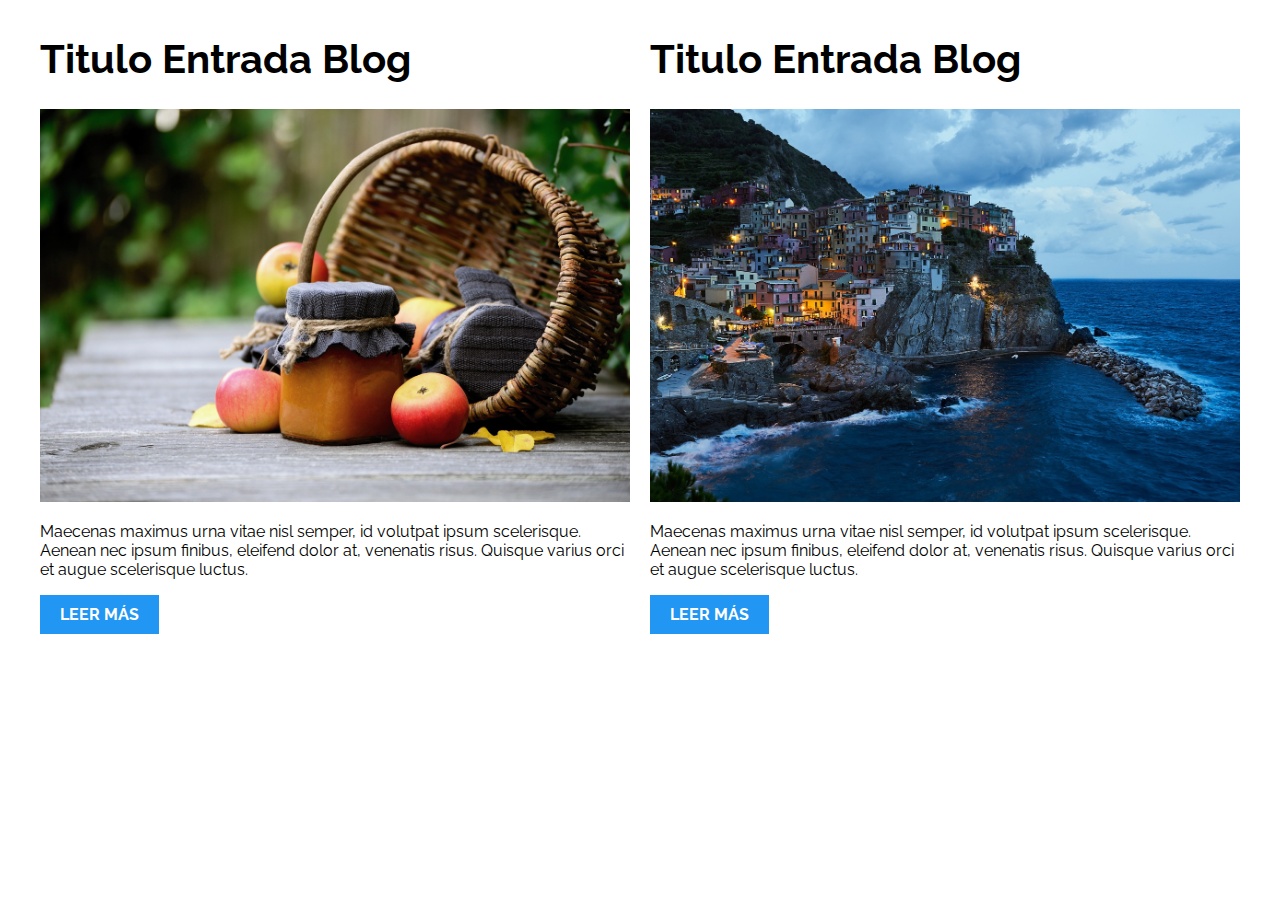
<file: 01-2columnas_iguales_css_grid/index.html>
<!DOCTYPE html>
<html>

<head>
    <meta charset="utf-8">
    <title>Patrones Responsive Web Design - 2 Columnas</title>
    <link rel="stylesheet" href="https://necolas.github.io/normalize.css/8.0.1/normalize.css">
    <link href="https://fonts.googleapis.com/css?family=Raleway:400,700,900" rel="stylesheet">
    <link rel="stylesheet" href="css/styles.css">
    <meta name="viewport" content="width=device-width, initial-scale=1">
</head>

<body>

    <div class="contenedor dos-columnas">
        <article class="entrada-blog">
            <h1>Titulo Entrada Blog</h1>
            <img src="img/imagen1.jpg">
            <p>Maecenas maximus urna vitae nisl semper, id volutpat ipsum scelerisque. Aenean nec ipsum finibus, eleifend dolor at, venenatis risus. Quisque varius orci et augue scelerisque luctus.</p>
            <a href="#">Leer más</a>
        </article>
        <article class="entrada-blog">
            <h1>Titulo Entrada Blog</h1>
            <img src="img/imagen2.jpg">
            <p>Maecenas maximus urna vitae nisl semper, id volutpat ipsum scelerisque. Aenean nec ipsum finibus, eleifend dolor at, venenatis risus. Quisque varius orci et augue scelerisque luctus.</p>
            <a href="#">Leer más</a>
        </article>
    </div>

</body>

</html>
</file>
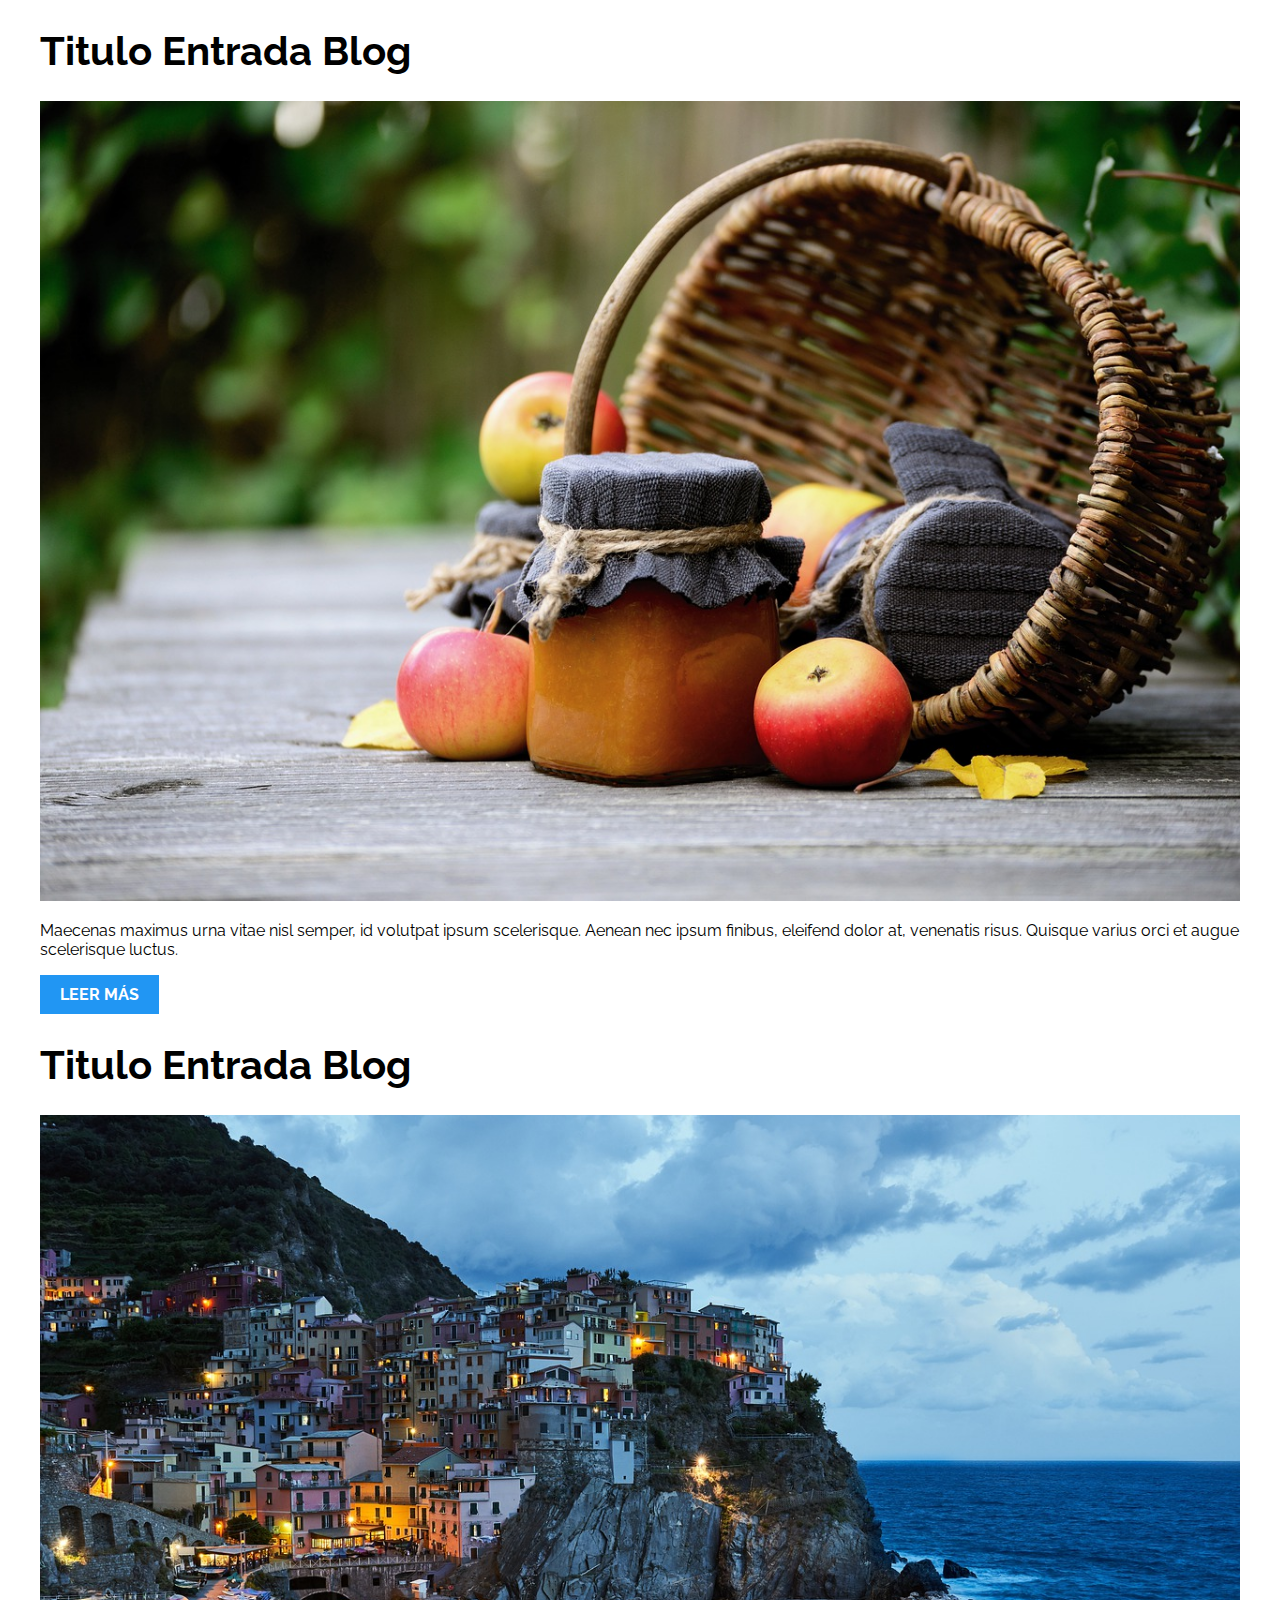
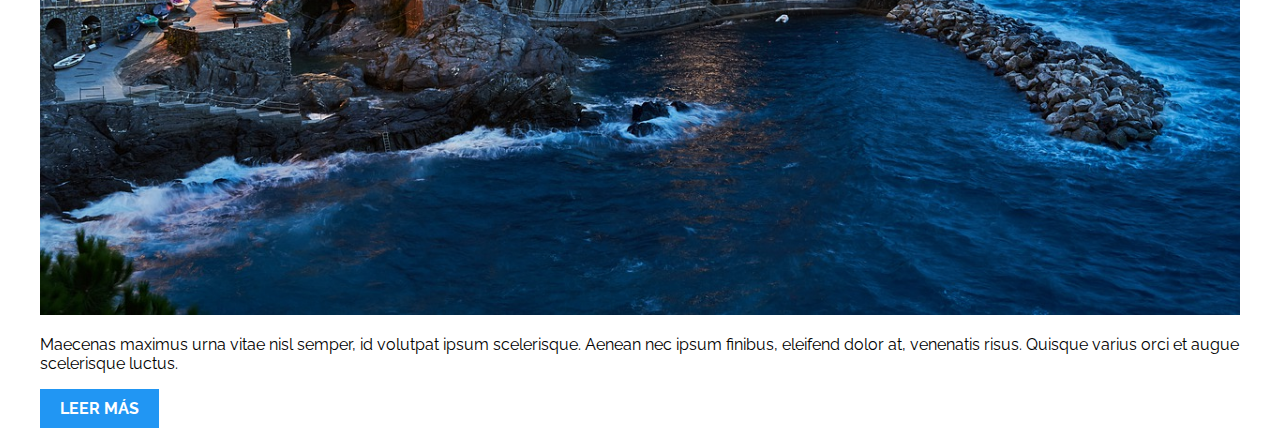
<file: 02-2columnas_iguales_flexbox/index.html>
<!DOCTYPE html>
<html>

<head>
    <meta charset="utf-8">
    <title>Patrones Responsive Web Design - 2 Columnas</title>
    <link rel="stylesheet" href="https://necolas.github.io/normalize.css/8.0.1/normalize.css">
    <link href="https://fonts.googleapis.com/css?family=Raleway:400,700,900" rel="stylesheet">
    <link rel="stylesheet" href="css/styles.css">
    <meta name="viewport" content="width=device-width, initial-scale=1">
</head>

<body>
    <div class="contenedor dos-columnas">
        <article class="entrada-blog">
            <h1>Titulo Entrada Blog</h1>
            <img src="img/imagen1.jpg">
            <p>Maecenas maximus urna vitae nisl semper, id volutpat ipsum scelerisque. Aenean nec ipsum finibus, eleifend dolor at, venenatis risus. Quisque varius orci et augue scelerisque luctus.</p>
            <a href="#">Leer más</a>
        </article>
        <article class="entrada-blog">
            <h1>Titulo Entrada Blog</h1>
            <img src="img/imagen2.jpg">
            <p>Maecenas maximus urna vitae nisl semper, id volutpat ipsum scelerisque. Aenean nec ipsum finibus, eleifend dolor at, venenatis risus. Quisque varius orci et augue scelerisque luctus.</p>
            <a href="#">Leer más</a>
        </article>
    </div>

</body>

</html>
</file>
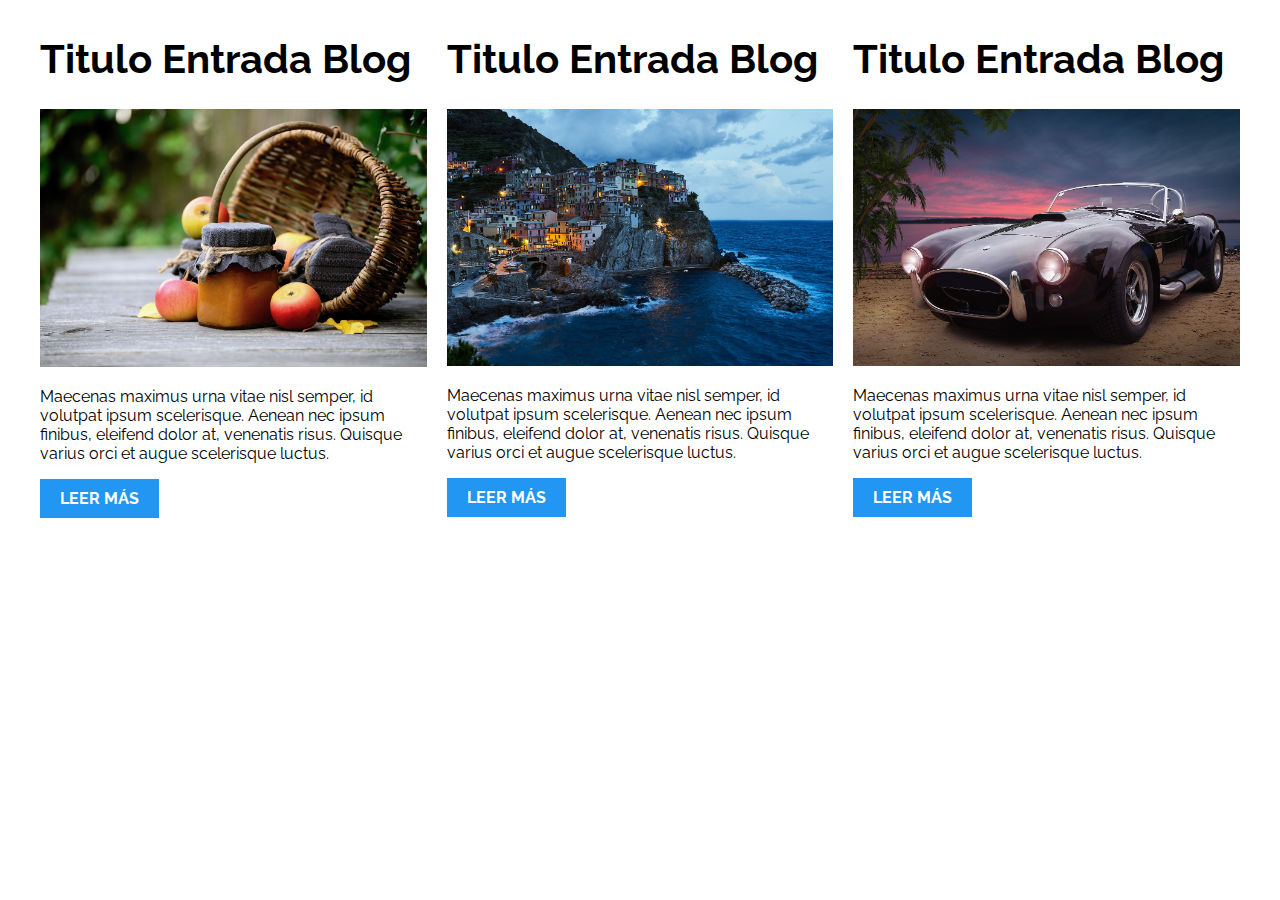
<file: 03-3columnas_iguales_css_grid/index.html>
<!DOCTYPE html>
<html>

<head>
    <meta charset="utf-8">
    <title>Patrones Responsive Web Design - 3 Columnas Iguales</title>
    <link rel="stylesheet" href="https://necolas.github.io/normalize.css/8.0.1/normalize.css">
    <link href="https://fonts.googleapis.com/css?family=Raleway:400,700,900" rel="stylesheet">
    <link rel="stylesheet" href="css/styles.css">
    <meta name="viewport" content="width=device-width, initial-scale=1">
</head>

<body>

    <div class="contenedor tres-columnas">
        <article class="entrada-blog">
            <h1>Titulo Entrada Blog</h1>
            <img src="img/imagen1.jpg">
            <p>Maecenas maximus urna vitae nisl semper, id volutpat ipsum scelerisque. Aenean nec ipsum finibus, eleifend dolor at, venenatis risus. Quisque varius orci et augue scelerisque luctus.</p>
            <a href="#">Leer más</a>
        </article>

        <article class="entrada-blog">
            <h1>Titulo Entrada Blog</h1>
            <img src="img/imagen2.jpg">

            <p>Maecenas maximus urna vitae nisl semper, id volutpat ipsum scelerisque. Aenean nec ipsum finibus, eleifend dolor at, venenatis risus. Quisque varius orci et augue scelerisque luctus.</p>
            <a href="#">Leer más</a>
        </article>

        <article class="entrada-blog">
            <h1>Titulo Entrada Blog</h1>
            <img src="img/imagen3.jpg">

            <p>Maecenas maximus urna vitae nisl semper, id volutpat ipsum scelerisque. Aenean nec ipsum finibus, eleifend dolor at, venenatis risus. Quisque varius orci et augue scelerisque luctus.</p>
            <a href="#">Leer más</a>
        </article>
    </div>

</body>

</html>
</file>
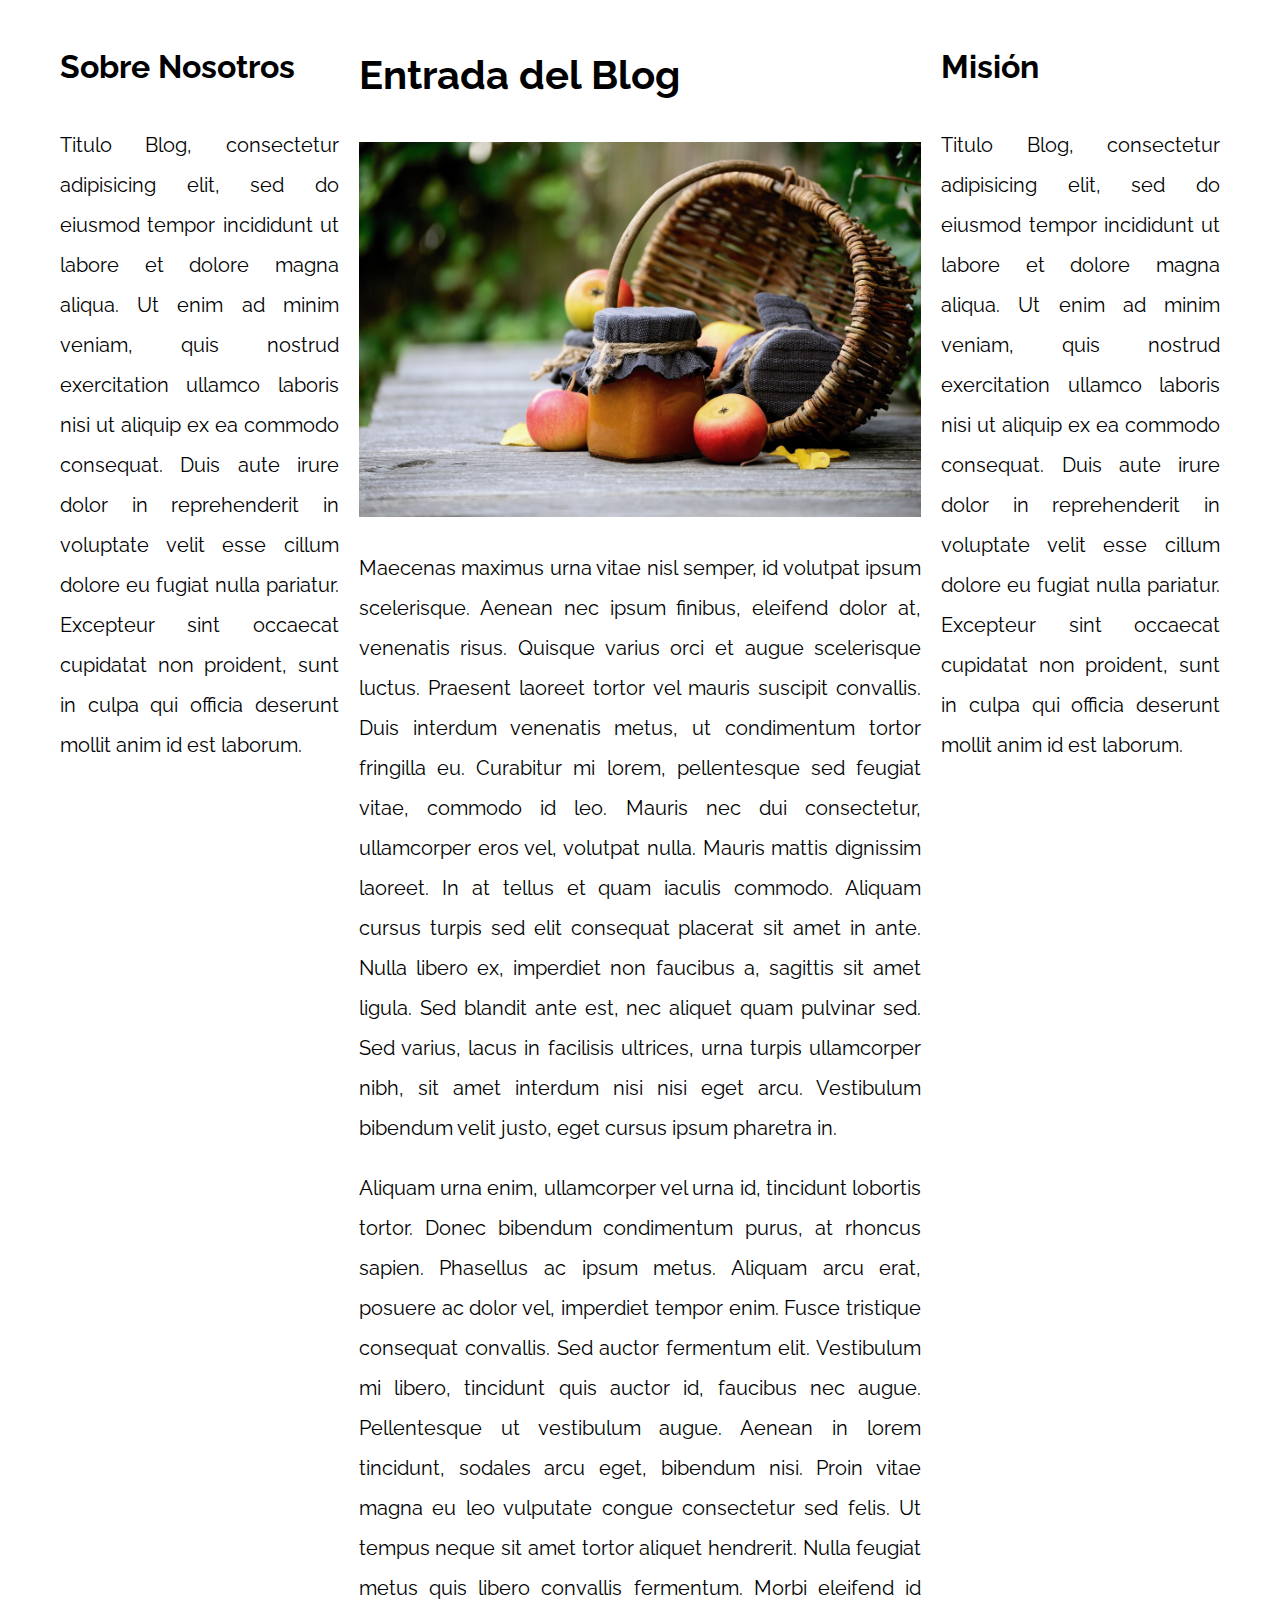
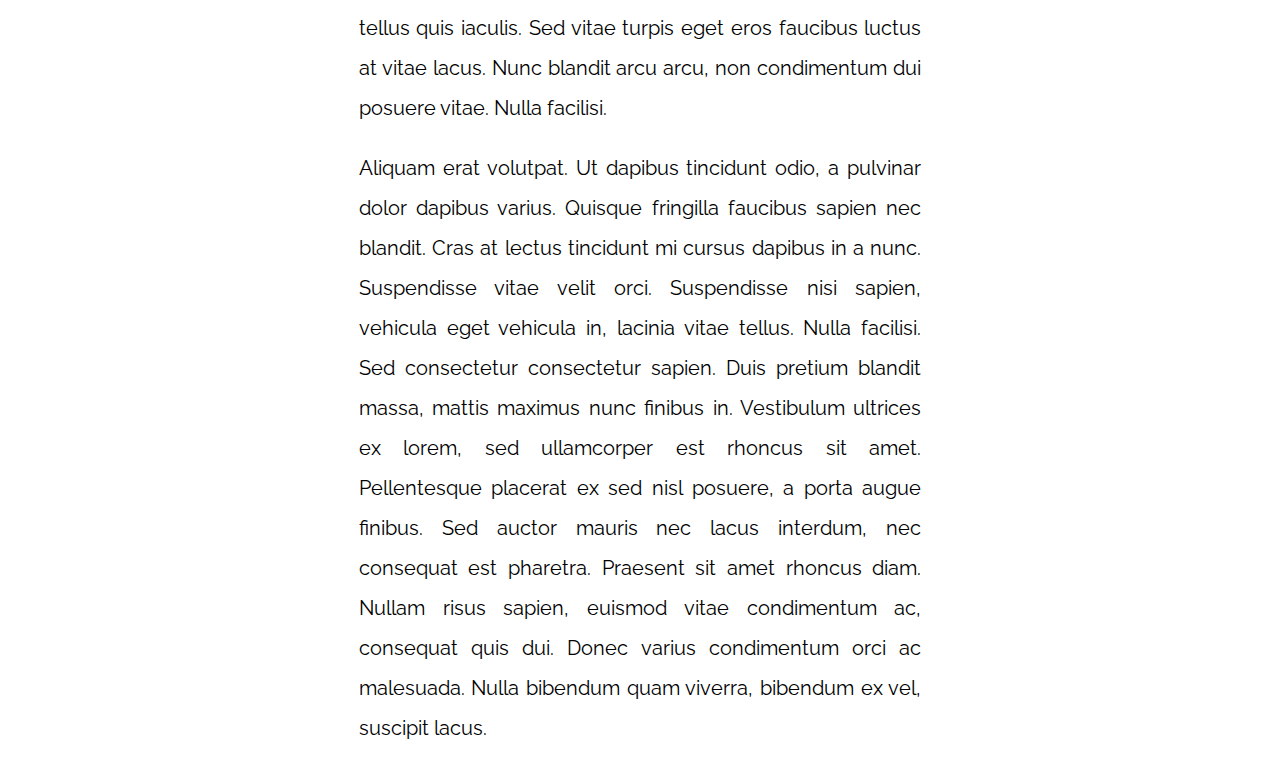
<file: 06-3columnas_flexbox/index.html>
<!DOCTYPE html>
<html>

<head>
    <meta charset="utf-8">
    <title>Patrones Responsive Web Design</title>
    <link rel="stylesheet" href="https://necolas.github.io/normalize.css/8.0.1/normalize.css">
    <link href="https://fonts.googleapis.com/css?family=Raleway:400,700,900" rel="stylesheet">
    <link rel="stylesheet" href="css/styles.css">
    <meta name="viewport" content="width=device-width, initial-scale=1">
</head>

<body>

    <div class="contenedor contenedor-flex">
        <main class="contenido-principal">
            <article>
                <h1>Entrada del Blog</h1>
                <img src="img/imagen1.jpg">

                <p>Maecenas maximus urna vitae nisl semper, id volutpat ipsum scelerisque. Aenean nec ipsum finibus, eleifend dolor at, venenatis risus. Quisque varius orci et augue scelerisque luctus. Praesent laoreet tortor vel mauris suscipit convallis.
                    Duis interdum venenatis metus, ut condimentum tortor fringilla eu. Curabitur mi lorem, pellentesque sed feugiat vitae, commodo id leo. Mauris nec dui consectetur, ullamcorper eros vel, volutpat nulla. Mauris mattis dignissim laoreet.
                    In at tellus et quam iaculis commodo. Aliquam cursus turpis sed elit consequat placerat sit amet in ante. Nulla libero ex, imperdiet non faucibus a, sagittis sit amet ligula. Sed blandit ante est, nec aliquet quam pulvinar sed. Sed
                    varius, lacus in facilisis ultrices, urna turpis ullamcorper nibh, sit amet interdum nisi nisi eget arcu. Vestibulum bibendum velit justo, eget cursus ipsum pharetra in.</p>

                <p>Aliquam urna enim, ullamcorper vel urna id, tincidunt lobortis tortor. Donec bibendum condimentum purus, at rhoncus sapien. Phasellus ac ipsum metus. Aliquam arcu erat, posuere ac dolor vel, imperdiet tempor enim. Fusce tristique consequat
                    convallis. Sed auctor fermentum elit. Vestibulum mi libero, tincidunt quis auctor id, faucibus nec augue. Pellentesque ut vestibulum augue. Aenean in lorem tincidunt, sodales arcu eget, bibendum nisi. Proin vitae magna eu leo vulputate
                    congue consectetur sed felis. Ut tempus neque sit amet tortor aliquet hendrerit. Nulla feugiat metus quis libero convallis fermentum. Morbi eleifend id tellus quis iaculis. Sed vitae turpis eget eros faucibus luctus at vitae lacus.
                    Nunc blandit arcu arcu, non condimentum dui posuere vitae. Nulla facilisi.</p>

                <p>Aliquam erat volutpat. Ut dapibus tincidunt odio, a pulvinar dolor dapibus varius. Quisque fringilla faucibus sapien nec blandit. Cras at lectus tincidunt mi cursus dapibus in a nunc. Suspendisse vitae velit orci. Suspendisse nisi sapien,
                    vehicula eget vehicula in, lacinia vitae tellus. Nulla facilisi. Sed consectetur consectetur sapien. Duis pretium blandit massa, mattis maximus nunc finibus in. Vestibulum ultrices ex lorem, sed ullamcorper est rhoncus sit amet. Pellentesque
                    placerat ex sed nisl posuere, a porta augue finibus. Sed auctor mauris nec lacus interdum, nec consequat est pharetra. Praesent sit amet rhoncus diam. Nullam risus sapien, euismod vitae condimentum ac, consequat quis dui. Donec varius
                    condimentum orci ac malesuada. Nulla bibendum quam viverra, bibendum ex vel, suscipit lacus.</p>

            </article>
        </main>

        <aside class="sidebar sidebar-1">
            <h2>Sobre Nosotros</h2>
            <p>Titulo Blog, consectetur adipisicing elit, sed do eiusmod tempor incididunt ut labore et dolore magna aliqua. Ut enim ad minim veniam, quis nostrud exercitation ullamco laboris nisi ut aliquip ex ea commodo consequat. Duis aute irure dolor
                in reprehenderit in voluptate velit esse cillum dolore eu fugiat nulla pariatur. Excepteur sint occaecat cupidatat non proident, sunt in culpa qui officia deserunt mollit anim id est laborum.</p>
        </aside>
        <aside class="sidebar sidebar-2">
            <h2>Misión</h2>
            <p>Titulo Blog, consectetur adipisicing elit, sed do eiusmod tempor incididunt ut labore et dolore magna aliqua. Ut enim ad minim veniam, quis nostrud exercitation ullamco laboris nisi ut aliquip ex ea commodo consequat. Duis aute irure dolor
                in reprehenderit in voluptate velit esse cillum dolore eu fugiat nulla pariatur. Excepteur sint occaecat cupidatat non proident, sunt in culpa qui officia deserunt mollit anim id est laborum.</p>
        </aside>
    </div>

</body>

</html>
</file>
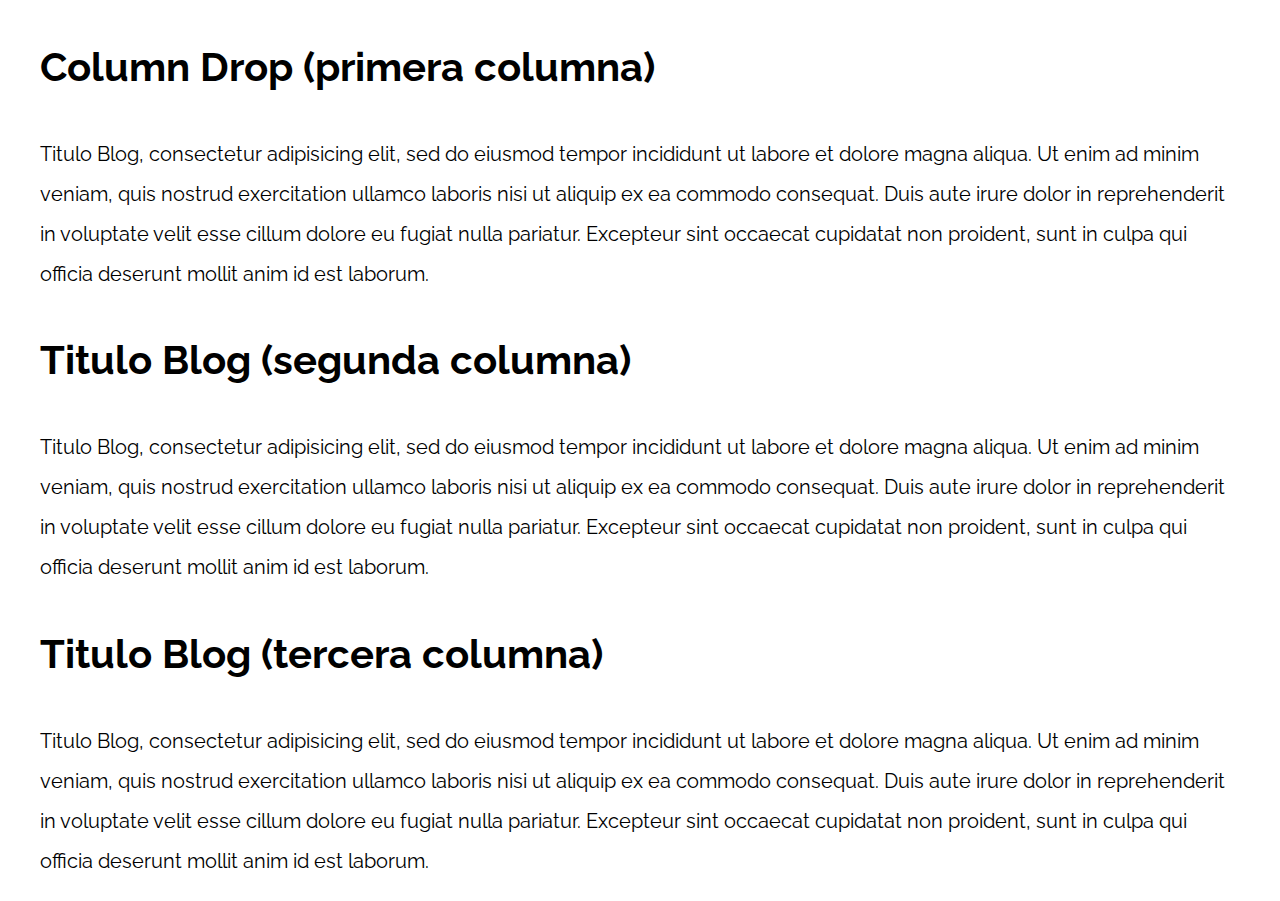
<file: 07-column_drop_css_grid/index.html>
<!DOCTYPE html>
<html>

<head>
    <meta charset="utf-8">
    <title>Patrones Responsive Web Design</title>
    <link rel="stylesheet" href="https://necolas.github.io/normalize.css/8.0.1/normalize.css">
    <link href="https://fonts.googleapis.com/css?family=Raleway:400,700,900" rel="stylesheet">
    <link rel="stylesheet" href="css/styles.css">
    <meta name="viewport" content="width=device-width, initial-scale=1">
</head>

<body>

    <div class="contenedor">
        <main>
            <h1>Column Drop (primera columna)</h1>
            <p>
                Titulo Blog, consectetur adipisicing elit, sed do eiusmod tempor incididunt ut labore et dolore magna aliqua. Ut enim ad minim veniam, quis nostrud exercitation ullamco laboris nisi ut aliquip ex ea commodo consequat. Duis aute irure dolor in reprehenderit
                in voluptate velit esse cillum dolore eu fugiat nulla pariatur. Excepteur sint occaecat cupidatat non proident, sunt in culpa qui officia deserunt mollit anim id est laborum.
            </p>
        </main>

        <aside>
            <h1>Titulo Blog (segunda columna)</h1>
            <p>
                Titulo Blog, consectetur adipisicing elit, sed do eiusmod tempor incididunt ut labore et dolore magna aliqua. Ut enim ad minim veniam, quis nostrud exercitation ullamco laboris nisi ut aliquip ex ea commodo consequat. Duis aute irure dolor in reprehenderit
                in voluptate velit esse cillum dolore eu fugiat nulla pariatur. Excepteur sint occaecat cupidatat non proident, sunt in culpa qui officia deserunt mollit anim id est laborum.
            </p>
        </aside>

        <aside>
            <h1>Titulo Blog (tercera columna)</h1>
            <p>
                Titulo Blog, consectetur adipisicing elit, sed do eiusmod tempor incididunt ut labore et dolore magna aliqua. Ut enim ad minim veniam, quis nostrud exercitation ullamco laboris nisi ut aliquip ex ea commodo consequat. Duis aute irure dolor in reprehenderit
                in voluptate velit esse cillum dolore eu fugiat nulla pariatur. Excepteur sint occaecat cupidatat non proident, sunt in culpa qui officia deserunt mollit anim id est laborum.
            </p>
        </aside>
    </div>

</body>

</html>
</file>
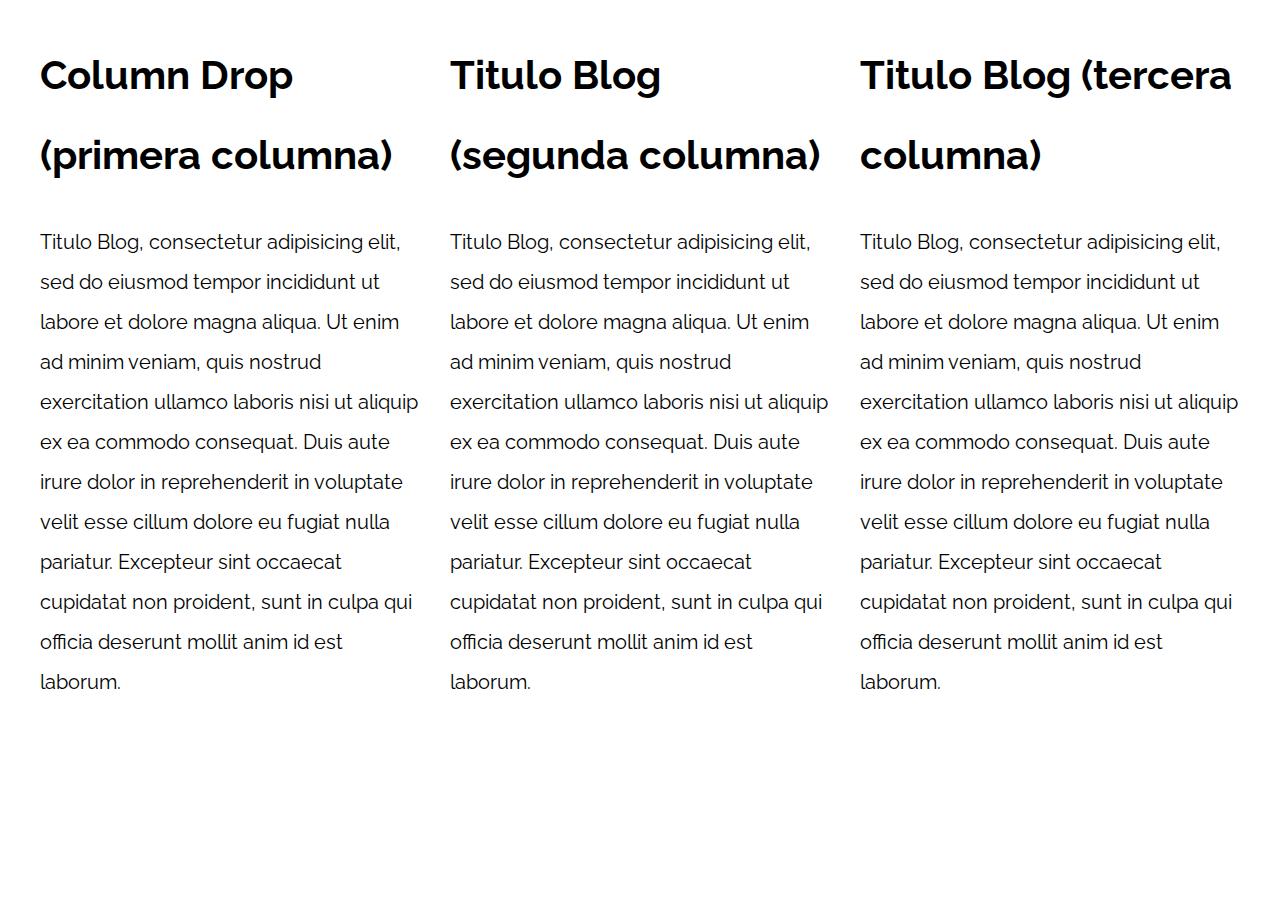
<file: 08-column_drop_flexbox/index.html>
<!DOCTYPE html>
<html>

<head>
    <meta charset="utf-8">
    <title>Patrones Responsive Web Design</title>
    <link rel="stylesheet" href="https://necolas.github.io/normalize.css/8.0.1/normalize.css">
    <link href="https://fonts.googleapis.com/css?family=Raleway:400,700,900" rel="stylesheet">
    <link rel="stylesheet" href="css/styles.css">
    <meta name="viewport" content="width=device-width, initial-scale=1">
</head>

<body>

    <div class="contenedor column-drop-flex">
        <main class="contenido-principal">
            <h1>Column Drop (primera columna)</h1>
            <p>
                Titulo Blog, consectetur adipisicing elit, sed do eiusmod tempor incididunt ut labore et dolore magna aliqua. Ut enim ad minim veniam, quis nostrud exercitation ullamco laboris nisi ut aliquip ex ea commodo consequat. Duis aute irure dolor in reprehenderit
                in voluptate velit esse cillum dolore eu fugiat nulla pariatur. Excepteur sint occaecat cupidatat non proident, sunt in culpa qui officia deserunt mollit anim id est laborum.
            </p>
        </main>

        <aside class="primera">
            <h1>Titulo Blog (segunda columna)</h1>
            <p>
                Titulo Blog, consectetur adipisicing elit, sed do eiusmod tempor incididunt ut labore et dolore magna aliqua. Ut enim ad minim veniam, quis nostrud exercitation ullamco laboris nisi ut aliquip ex ea commodo consequat. Duis aute irure dolor in reprehenderit
                in voluptate velit esse cillum dolore eu fugiat nulla pariatur. Excepteur sint occaecat cupidatat non proident, sunt in culpa qui officia deserunt mollit anim id est laborum.
            </p>
        </aside>

        <aside class="segunda">
            <h1>Titulo Blog (tercera columna)</h1>
            <p>
                Titulo Blog, consectetur adipisicing elit, sed do eiusmod tempor incididunt ut labore et dolore magna aliqua. Ut enim ad minim veniam, quis nostrud exercitation ullamco laboris nisi ut aliquip ex ea commodo consequat. Duis aute irure dolor in reprehenderit
                in voluptate velit esse cillum dolore eu fugiat nulla pariatur. Excepteur sint occaecat cupidatat non proident, sunt in culpa qui officia deserunt mollit anim id est laborum.
            </p>
        </aside>
    </div>

</body>

</html>
</file>
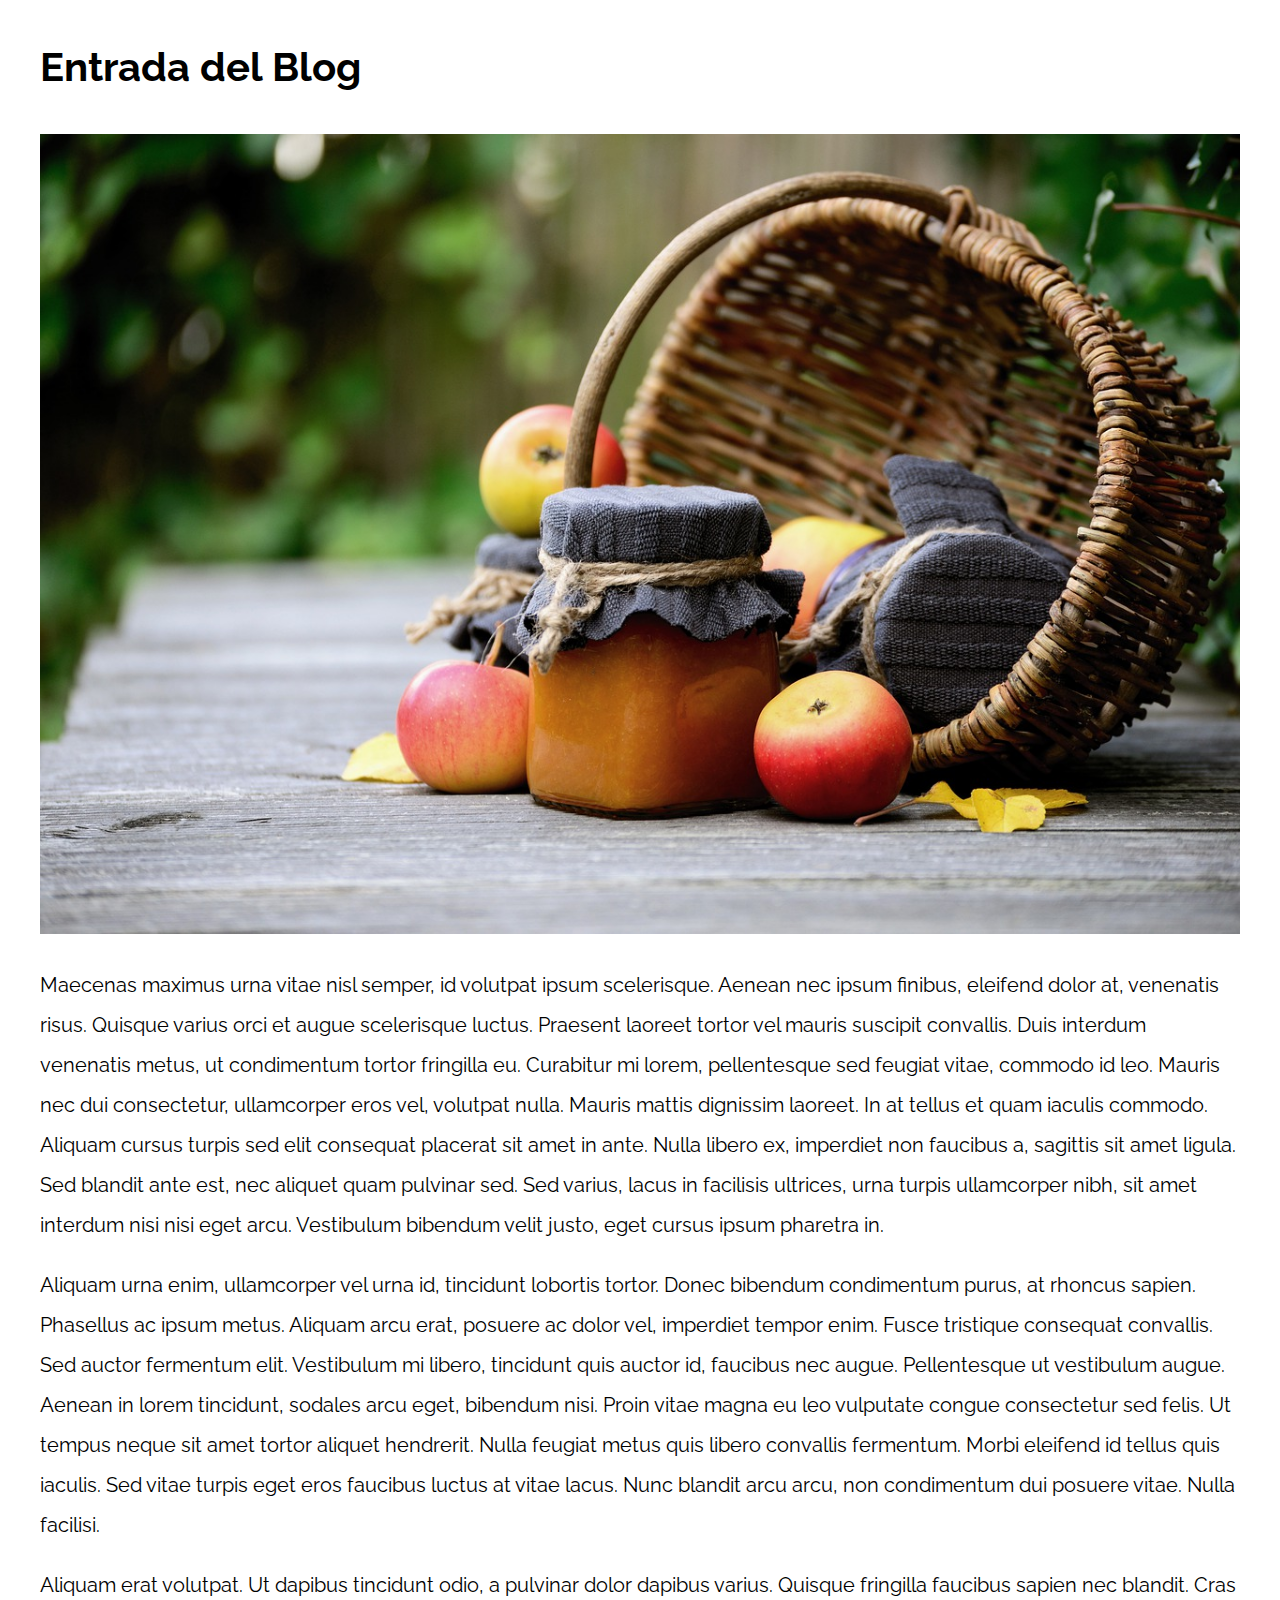
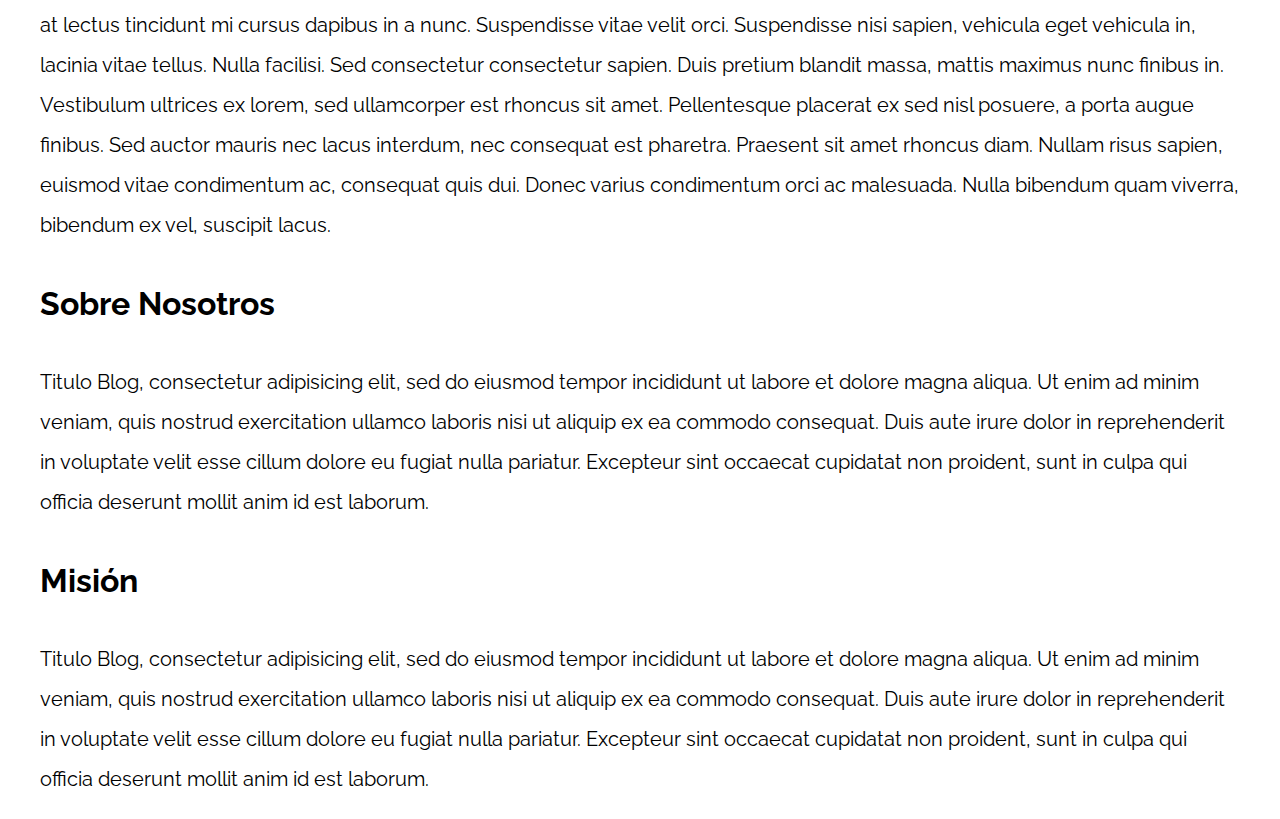
<file: 09-con_sidebar_css_grid/index.html>
<!DOCTYPE html>
<html>

<head>
    <meta charset="utf-8">
    <title>Patrones Responsive Web Design</title>
    <link rel="stylesheet" href="https://necolas.github.io/normalize.css/8.0.1/normalize.css">
    <link href="https://fonts.googleapis.com/css?family=Raleway:400,700,900" rel="stylesheet">
    <link rel="stylesheet" href="css/styles.css">
    <meta name="viewport" content="width=device-width, initial-scale=1">
</head>

<body>

    <div class="contenedor con-sidebar">
        <article>
            <h1>Entrada del Blog</h1>
            <img src="img/imagen1.jpg">

            <p>Maecenas maximus urna vitae nisl semper, id volutpat ipsum scelerisque. Aenean nec ipsum finibus, eleifend dolor at, venenatis risus. Quisque varius orci et augue scelerisque luctus. Praesent laoreet tortor vel mauris suscipit convallis. Duis
                interdum venenatis metus, ut condimentum tortor fringilla eu. Curabitur mi lorem, pellentesque sed feugiat vitae, commodo id leo. Mauris nec dui consectetur, ullamcorper eros vel, volutpat nulla. Mauris mattis dignissim laoreet. In at
                tellus et quam iaculis commodo. Aliquam cursus turpis sed elit consequat placerat sit amet in ante. Nulla libero ex, imperdiet non faucibus a, sagittis sit amet ligula. Sed blandit ante est, nec aliquet quam pulvinar sed. Sed varius, lacus
                in facilisis ultrices, urna turpis ullamcorper nibh, sit amet interdum nisi nisi eget arcu. Vestibulum bibendum velit justo, eget cursus ipsum pharetra in.</p>

            <p>Aliquam urna enim, ullamcorper vel urna id, tincidunt lobortis tortor. Donec bibendum condimentum purus, at rhoncus sapien. Phasellus ac ipsum metus. Aliquam arcu erat, posuere ac dolor vel, imperdiet tempor enim. Fusce tristique consequat
                convallis. Sed auctor fermentum elit. Vestibulum mi libero, tincidunt quis auctor id, faucibus nec augue. Pellentesque ut vestibulum augue. Aenean in lorem tincidunt, sodales arcu eget, bibendum nisi. Proin vitae magna eu leo vulputate
                congue consectetur sed felis. Ut tempus neque sit amet tortor aliquet hendrerit. Nulla feugiat metus quis libero convallis fermentum. Morbi eleifend id tellus quis iaculis. Sed vitae turpis eget eros faucibus luctus at vitae lacus. Nunc
                blandit arcu arcu, non condimentum dui posuere vitae. Nulla facilisi.</p>

            <p>Aliquam erat volutpat. Ut dapibus tincidunt odio, a pulvinar dolor dapibus varius. Quisque fringilla faucibus sapien nec blandit. Cras at lectus tincidunt mi cursus dapibus in a nunc. Suspendisse vitae velit orci. Suspendisse nisi sapien,
                vehicula eget vehicula in, lacinia vitae tellus. Nulla facilisi. Sed consectetur consectetur sapien. Duis pretium blandit massa, mattis maximus nunc finibus in. Vestibulum ultrices ex lorem, sed ullamcorper est rhoncus sit amet. Pellentesque
                placerat ex sed nisl posuere, a porta augue finibus. Sed auctor mauris nec lacus interdum, nec consequat est pharetra. Praesent sit amet rhoncus diam. Nullam risus sapien, euismod vitae condimentum ac, consequat quis dui. Donec varius
                condimentum orci ac malesuada. Nulla bibendum quam viverra, bibendum ex vel, suscipit lacus.</p>
        </article>
        <aside>
            <h2>Sobre Nosotros</h2>
            <p>Titulo Blog, consectetur adipisicing elit, sed do eiusmod tempor incididunt ut labore et dolore magna aliqua. Ut enim ad minim veniam, quis nostrud exercitation ullamco laboris nisi ut aliquip ex ea commodo consequat. Duis aute irure dolor
                in reprehenderit in voluptate velit esse cillum dolore eu fugiat nulla pariatur. Excepteur sint occaecat cupidatat non proident, sunt in culpa qui officia deserunt mollit anim id est laborum.</p>


            <h2>Misión</h2>
            <p>Titulo Blog, consectetur adipisicing elit, sed do eiusmod tempor incididunt ut labore et dolore magna aliqua. Ut enim ad minim veniam, quis nostrud exercitation ullamco laboris nisi ut aliquip ex ea commodo consequat. Duis aute irure dolor
                in reprehenderit in voluptate velit esse cillum dolore eu fugiat nulla pariatur. Excepteur sint occaecat cupidatat non proident, sunt in culpa qui officia deserunt mollit anim id est laborum.</p>
        </aside>
    </div>

</body>

</html>
</file>
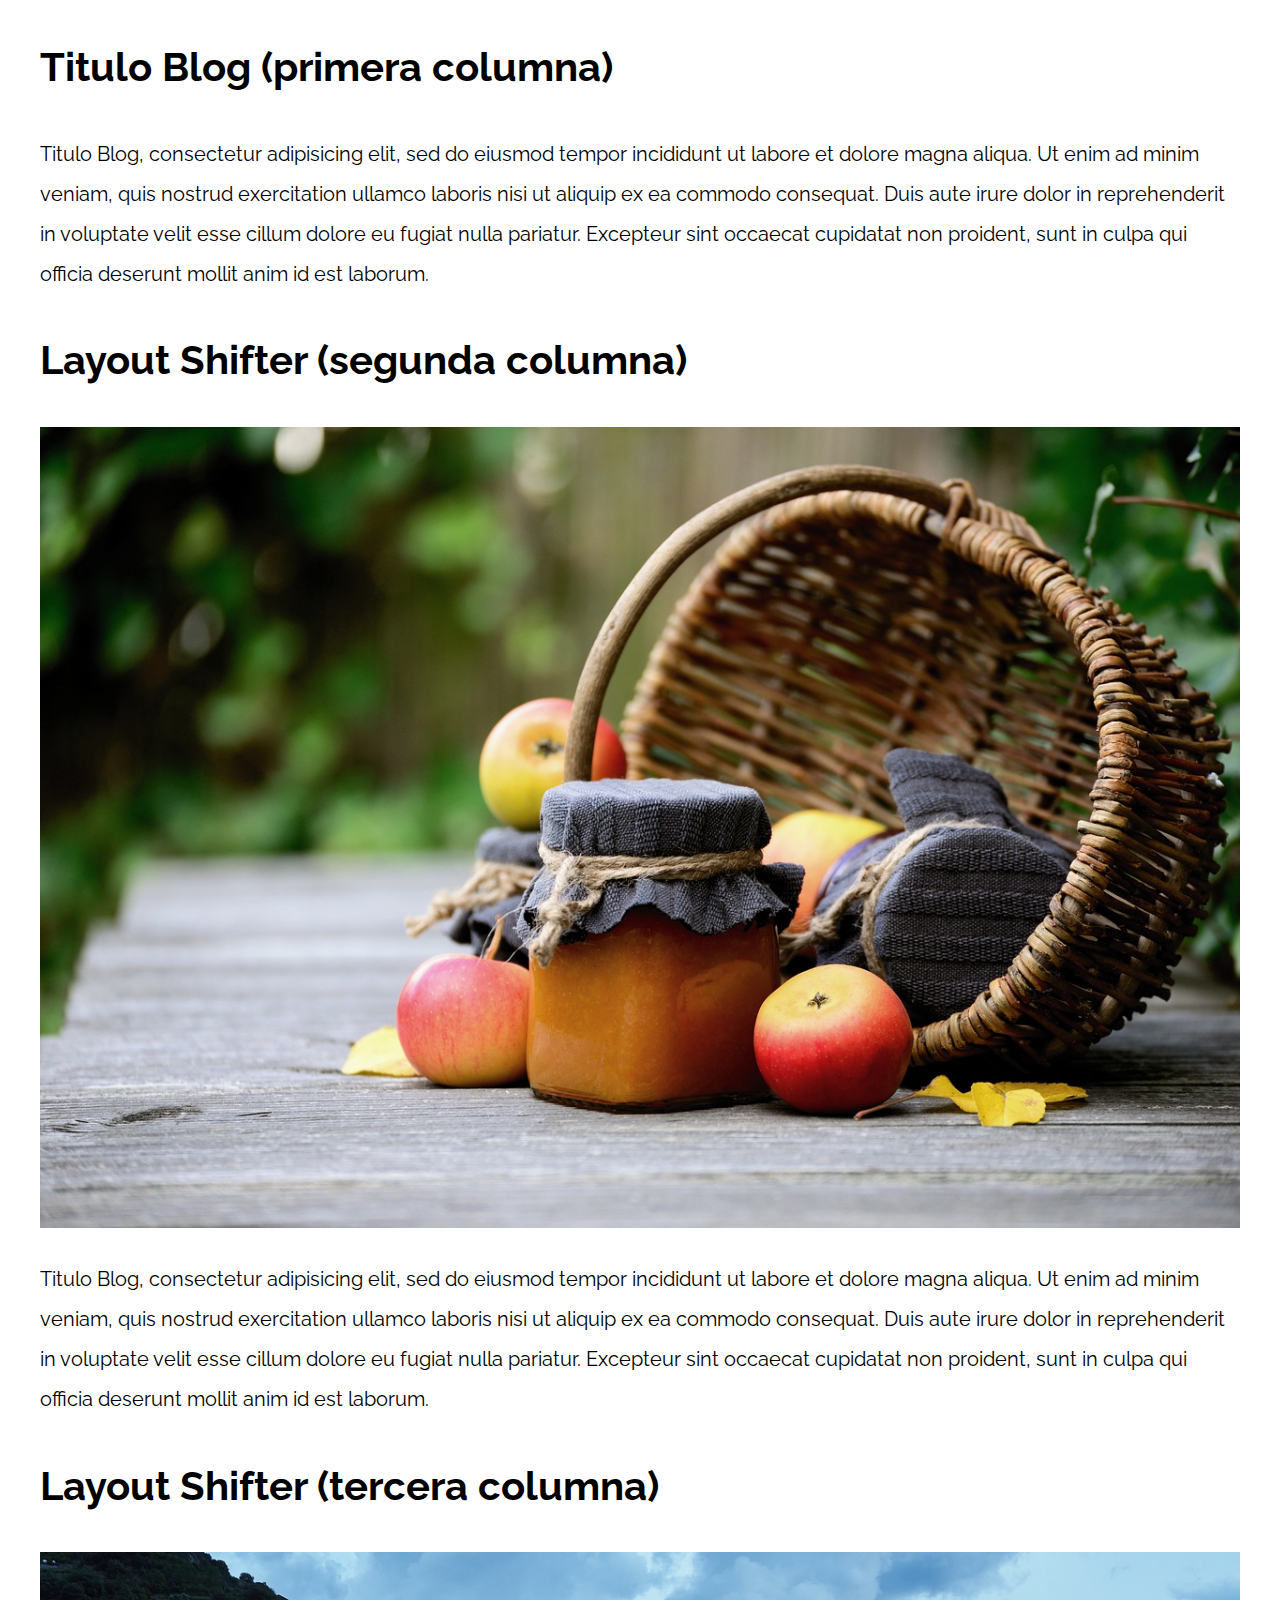
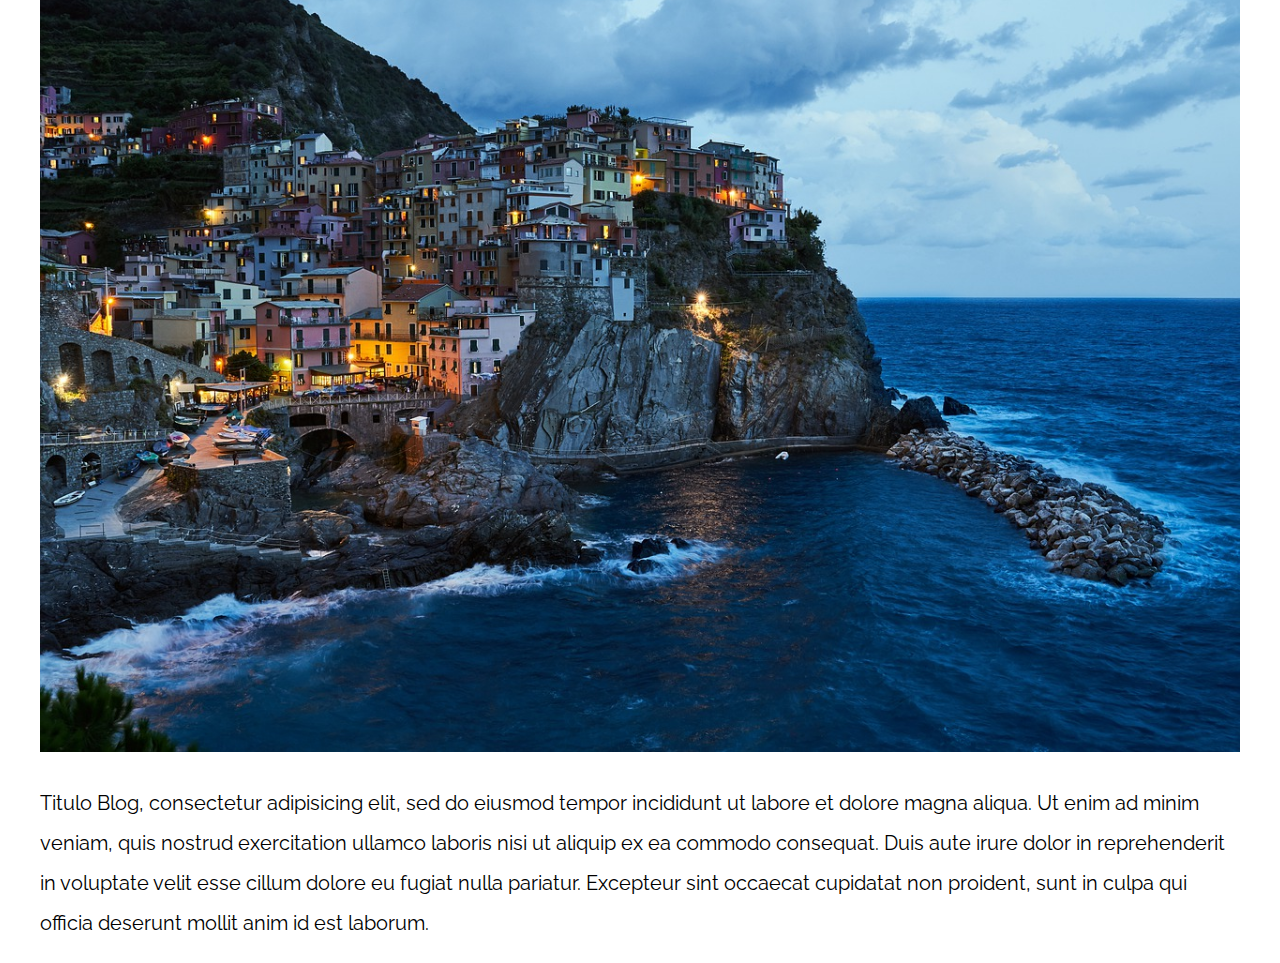
<file: 11-layout_shifter_css_grid/index.html>
<!DOCTYPE html>
<html>

<head>
    <meta charset="utf-8">
    <title>Patrones Responsive Web Design</title>
    <link rel="stylesheet" href="https://necolas.github.io/normalize.css/8.0.1/normalize.css">
    <link href="https://fonts.googleapis.com/css?family=Raleway:400,700,900" rel="stylesheet">
    <link rel="stylesheet" href="css/styles.css">
    <meta name="viewport" content="width=device-width, initial-scale=1">
</head>

<body>

    <div class="contenedor layout-shifter">
        <aside class="sidebar">
            <h1>Titulo Blog (primera columna)</h1>
            <p>
                Titulo Blog, consectetur adipisicing elit, sed do eiusmod tempor incididunt ut labore et dolore magna aliqua. Ut enim ad minim veniam, quis nostrud exercitation ullamco laboris nisi ut aliquip ex ea commodo consequat. Duis aute irure dolor in reprehenderit
                in voluptate velit esse cillum dolore eu fugiat nulla pariatur. Excepteur sint occaecat cupidatat non proident, sunt in culpa qui officia deserunt mollit anim id est laborum.
            </p>
        </aside>

        <main class="contenido-principal">
            <article class="entrada-blog">
                <h1>Layout Shifter (segunda columna)</h1>
                <img src="img/imagen1.jpg">
                <p>
                    Titulo Blog, consectetur adipisicing elit, sed do eiusmod tempor incididunt ut labore et dolore magna aliqua. Ut enim ad minim veniam, quis nostrud exercitation ullamco laboris nisi ut aliquip ex ea commodo consequat. Duis aute irure dolor in reprehenderit
                    in voluptate velit esse cillum dolore eu fugiat nulla pariatur. Excepteur sint occaecat cupidatat non proident, sunt in culpa qui officia deserunt mollit anim id est laborum.
                </p>
            </article>

            <article class="entrada-blog">
                <h1>Layout Shifter (tercera columna)</h1>
                <img src="img/imagen2.jpg">
                <p>
                    Titulo Blog, consectetur adipisicing elit, sed do eiusmod tempor incididunt ut labore et dolore magna aliqua. Ut enim ad minim veniam, quis nostrud exercitation ullamco laboris nisi ut aliquip ex ea commodo consequat. Duis aute irure dolor in reprehenderit
                    in voluptate velit esse cillum dolore eu fugiat nulla pariatur. Excepteur sint occaecat cupidatat non proident, sunt in culpa qui officia deserunt mollit anim id est laborum.
                </p>
            </article>
        </main>
    </div>

</body>

</html>
</file>
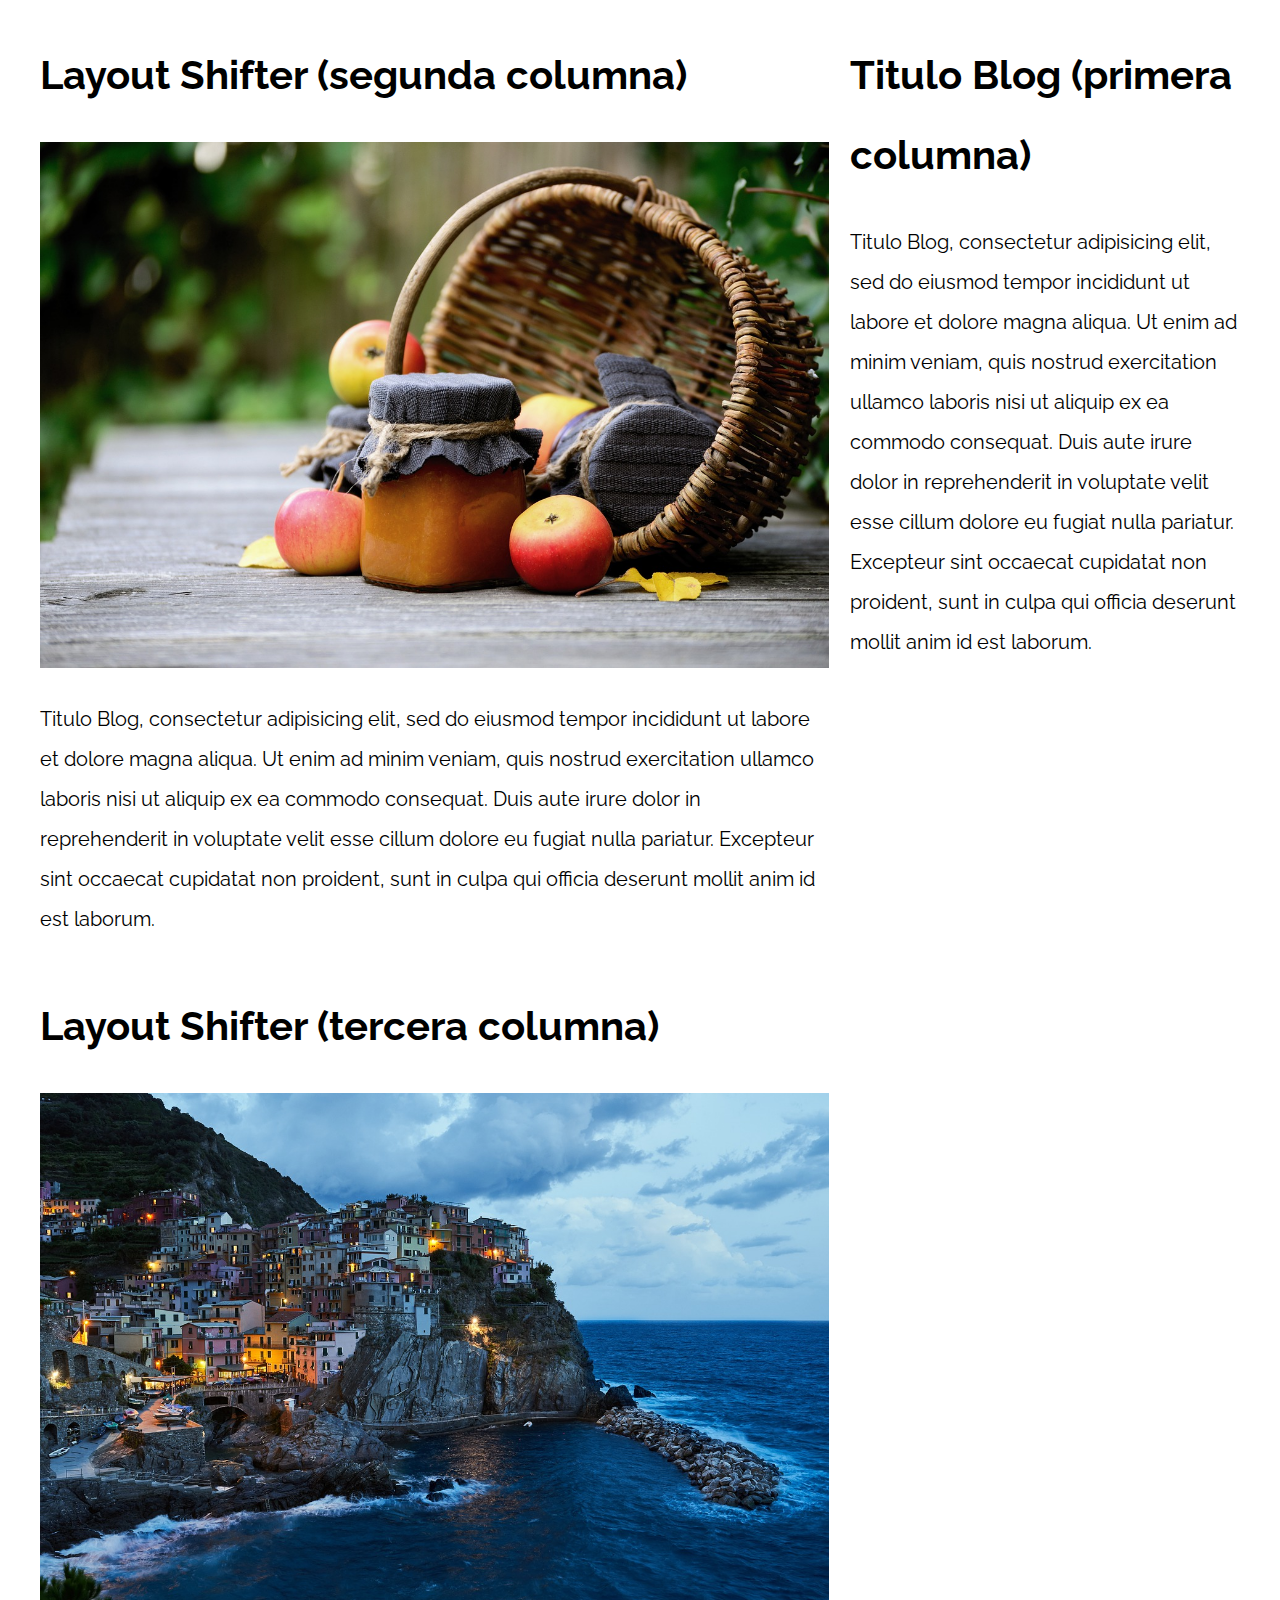
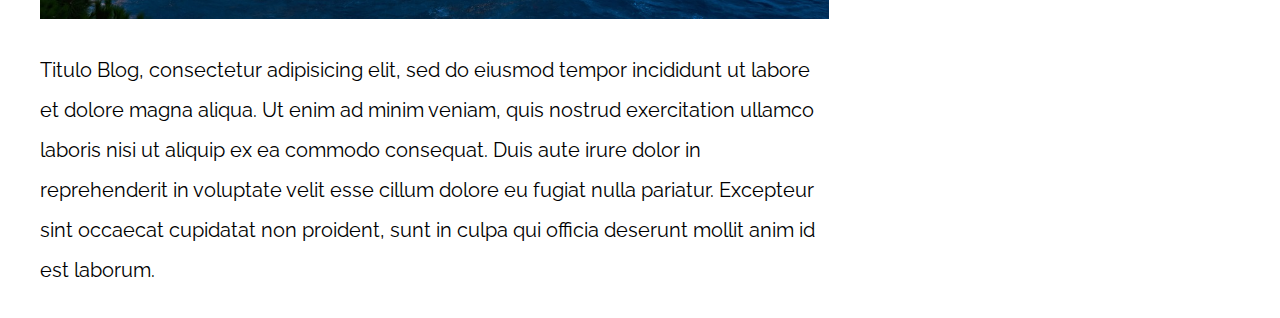
<file: 12-layout_shifter_flexbox/index.html>
<!DOCTYPE html>
<html>

<head>
    <meta charset="utf-8">
    <title>Patrones Responsive Web Design</title>
    <link rel="stylesheet" href="https://necolas.github.io/normalize.css/8.0.1/normalize.css">
    <link href="https://fonts.googleapis.com/css?family=Raleway:400,700,900" rel="stylesheet">
    <link rel="stylesheet" href="css/styles.css">
    <meta name="viewport" content="width=device-width, initial-scale=1">
</head>

<body>

    <div class="contenedor layout-shifter">
        <aside class="sidebar">
            <h1>Titulo Blog (primera columna)</h1>
            <p>
                Titulo Blog, consectetur adipisicing elit, sed do eiusmod tempor incididunt ut labore et dolore magna aliqua. Ut enim ad minim veniam, quis nostrud exercitation ullamco laboris nisi ut aliquip ex ea commodo consequat. Duis aute irure dolor in reprehenderit
                in voluptate velit esse cillum dolore eu fugiat nulla pariatur. Excepteur sint occaecat cupidatat non proident, sunt in culpa qui officia deserunt mollit anim id est laborum.
            </p>
        </aside>

        <main class="contenido-principal"> 
            <article class="entrada-blog">
                <h1>Layout Shifter (segunda columna)</h1>
                <img src="img/imagen1.jpg">
                <p>
                    Titulo Blog, consectetur adipisicing elit, sed do eiusmod tempor incididunt ut labore et dolore magna aliqua. Ut enim ad minim veniam, quis nostrud exercitation ullamco laboris nisi ut aliquip ex ea commodo consequat. Duis aute irure dolor in reprehenderit
                    in voluptate velit esse cillum dolore eu fugiat nulla pariatur. Excepteur sint occaecat cupidatat non proident, sunt in culpa qui officia deserunt mollit anim id est laborum.
                </p>
            </article>

            <article class="entrada-blog">
                <h1>Layout Shifter (tercera columna)</h1>
                <img src="img/imagen2.jpg">
                <p>
                    Titulo Blog, consectetur adipisicing elit, sed do eiusmod tempor incididunt ut labore et dolore magna aliqua. Ut enim ad minim veniam, quis nostrud exercitation ullamco laboris nisi ut aliquip ex ea commodo consequat. Duis aute irure dolor in reprehenderit
                    in voluptate velit esse cillum dolore eu fugiat nulla pariatur. Excepteur sint occaecat cupidatat non proident, sunt in culpa qui officia deserunt mollit anim id est laborum.
                </p>
            </article>
        </main>
    </div>

</body>

</html>
</file>
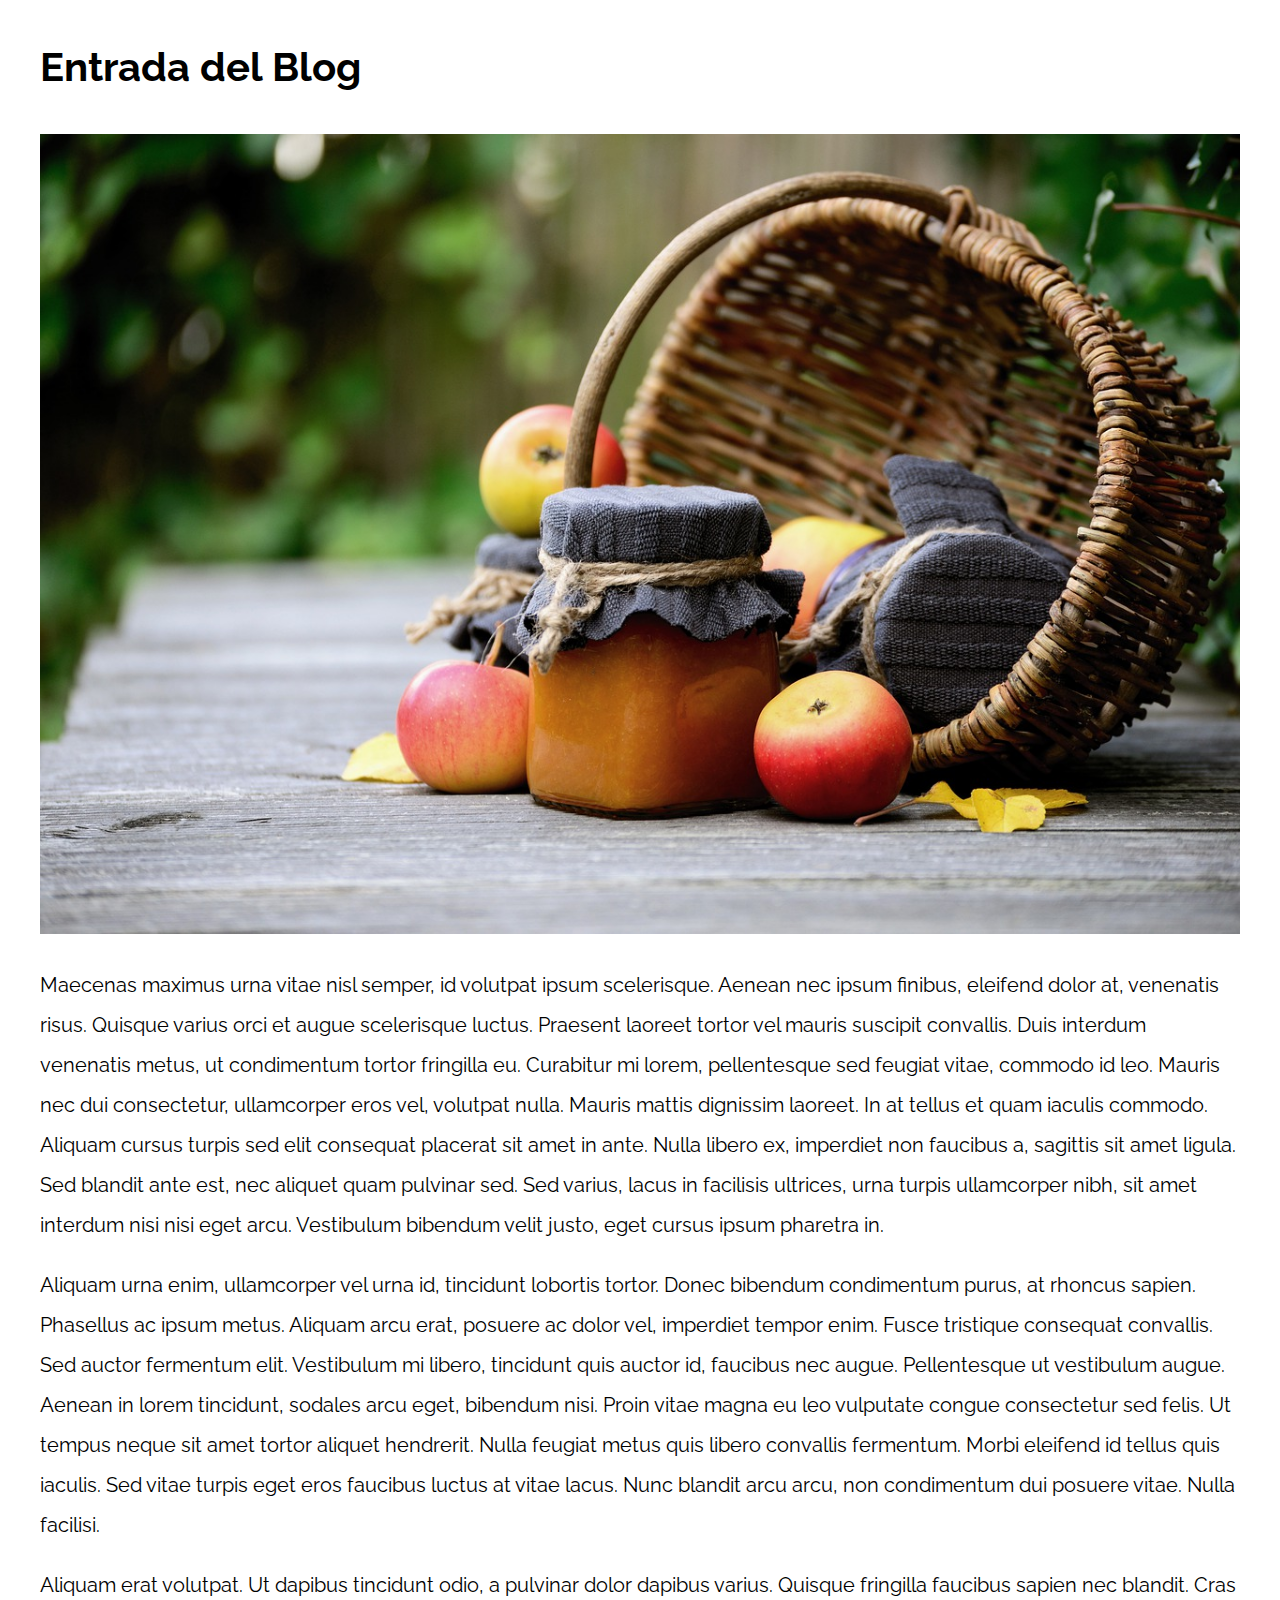
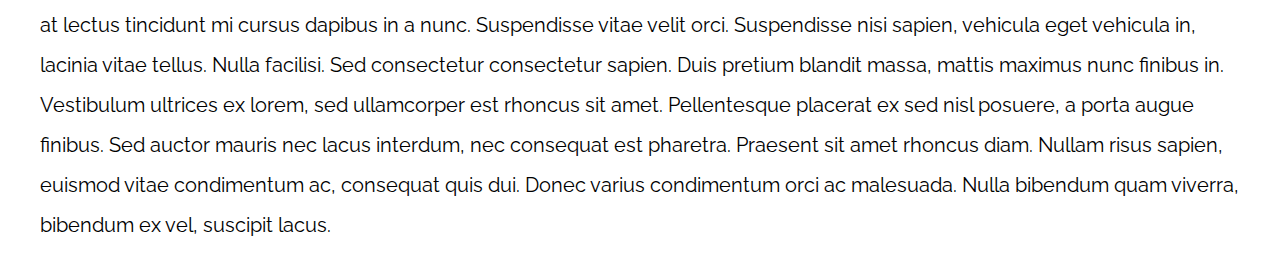
<file: 13-mostly_fluid/index.html>
<!DOCTYPE html>
<html>

<head>
    <meta charset="utf-8">
    <title>Patrones Responsive Web Design</title>
    <link rel="stylesheet" href="https://necolas.github.io/normalize.css/8.0.1/normalize.css">
    <link href="https://fonts.googleapis.com/css?family=Raleway:400,700,900" rel="stylesheet">
    <link rel="stylesheet" href="css/styles.css">
    <meta name="viewport" content="width=device-width, initial-scale=1">
</head>

<body>

    <div class="contenedor">
        <article class="entrada-blog">
            <h1>Entrada del Blog</h1>
            <img src="img/imagen1.jpg">

            <p>Maecenas maximus urna vitae nisl semper, id volutpat ipsum scelerisque. Aenean nec ipsum finibus, eleifend dolor at, venenatis risus. Quisque varius orci et augue scelerisque luctus. Praesent laoreet tortor vel mauris suscipit convallis. Duis
                interdum venenatis metus, ut condimentum tortor fringilla eu. Curabitur mi lorem, pellentesque sed feugiat vitae, commodo id leo. Mauris nec dui consectetur, ullamcorper eros vel, volutpat nulla. Mauris mattis dignissim laoreet. In at
                tellus et quam iaculis commodo. Aliquam cursus turpis sed elit consequat placerat sit amet in ante. Nulla libero ex, imperdiet non faucibus a, sagittis sit amet ligula. Sed blandit ante est, nec aliquet quam pulvinar sed. Sed varius, lacus
                in facilisis ultrices, urna turpis ullamcorper nibh, sit amet interdum nisi nisi eget arcu. Vestibulum bibendum velit justo, eget cursus ipsum pharetra in.</p>

            <p>Aliquam urna enim, ullamcorper vel urna id, tincidunt lobortis tortor. Donec bibendum condimentum purus, at rhoncus sapien. Phasellus ac ipsum metus. Aliquam arcu erat, posuere ac dolor vel, imperdiet tempor enim. Fusce tristique consequat
                convallis. Sed auctor fermentum elit. Vestibulum mi libero, tincidunt quis auctor id, faucibus nec augue. Pellentesque ut vestibulum augue. Aenean in lorem tincidunt, sodales arcu eget, bibendum nisi. Proin vitae magna eu leo vulputate
                congue consectetur sed felis. Ut tempus neque sit amet tortor aliquet hendrerit. Nulla feugiat metus quis libero convallis fermentum. Morbi eleifend id tellus quis iaculis. Sed vitae turpis eget eros faucibus luctus at vitae lacus. Nunc
                blandit arcu arcu, non condimentum dui posuere vitae. Nulla facilisi.</p>

            <p>Aliquam erat volutpat. Ut dapibus tincidunt odio, a pulvinar dolor dapibus varius. Quisque fringilla faucibus sapien nec blandit. Cras at lectus tincidunt mi cursus dapibus in a nunc. Suspendisse vitae velit orci. Suspendisse nisi sapien,
                vehicula eget vehicula in, lacinia vitae tellus. Nulla facilisi. Sed consectetur consectetur sapien. Duis pretium blandit massa, mattis maximus nunc finibus in. Vestibulum ultrices ex lorem, sed ullamcorper est rhoncus sit amet. Pellentesque
                placerat ex sed nisl posuere, a porta augue finibus. Sed auctor mauris nec lacus interdum, nec consequat est pharetra. Praesent sit amet rhoncus diam. Nullam risus sapien, euismod vitae condimentum ac, consequat quis dui. Donec varius
                condimentum orci ac malesuada. Nulla bibendum quam viverra, bibendum ex vel, suscipit lacus.</p>
        </article>

    </div>

</body>

</html>
</file>
<file: 01-2columnas_iguales_css_grid/css/styles.css>
html {
    box-sizing: border-box;
    font-size: 62.5%;
}

*,
*:before,
*:after {
    box-sizing: inherit;
}

body {
    font-family: 'Raleway', sans-serif;
    font-size: 1.6rem;
}

img {
    max-width: 100%;
}

h1 {
    font-size: 4rem;
}

.contenedor {
    max-width: 1200px;
    width: 95%;
    margin: 0 auto;
}

.entrada-blog a {
    display: inline-block;
    background-color: #2196F3;
    color: white;
    padding: 10px 20px;
    text-decoration: none;
    font-weight: bold;
    text-transform: uppercase;
}

/** CODIGO AQUI **/

@media (min-width: 768px) {
    .dos-columnas{
        display: grid;
        grid-template-columns: repeat(2, minmax(0, 1fr));
        column-gap: 2rem;
    }
}
</file>
<file: 02-2columnas_iguales_flexbox/css/styles.css>
html {
    box-sizing: border-box;
    font-size: 62.5%;
}

*,
*:before,
*:after {
    box-sizing: inherit;
}

body {
    font-family: 'Raleway', sans-serif;
    font-size: 1.6rem;
}

img {
    max-width: 100%;
}

h1 {
    font-size: 4rem;
}

.contenedor {
    max-width: 1200px;
    width: 95%;
    margin: 0 auto;
}

.entrada-blog a {
    display: inline-block;
    background-color: #2196F3;
    color: white;
    padding: 10px 20px;
    text-decoration: none;
    font-weight: bold;
    text-transform: uppercase;
}

/** CODIGO AQUI **/
</file>
<file: 03-3columnas_iguales_css_grid/css/styles.css>
html {
    box-sizing: border-box;
    font-size: 62.5%;
}

*,
*:before,
*:after {
    box-sizing: inherit;
}

body {
    font-family: 'Raleway', sans-serif;
    font-size: 1.6rem;
}

img {
    max-width: 100%;
}

h1 {
    font-size: 4rem;
}

.contenedor {
    max-width: 1200px;
    width: 95%;
    margin: 0 auto;
}

.entrada-blog a {
    display: inline-block;
    background-color: #2196F3;
    color: white;
    padding: 10px 20px;
    text-decoration: none;
    font-weight: bold;
    text-transform: uppercase;
}

/** CODIGO AQUI **/

@media (min-width: 768px) {
    .tres-columnas{
        display: grid;
        grid-template-columns: repeat(3, minmax(0, 1fr));
        column-gap: 2rem;
    }
}
</file>
<file: 06-3columnas_flexbox/css/styles.css>
html {
    box-sizing: border-box;
    font-size: 62.5%;
}

*,
*:before,
*:after {
    box-sizing: inherit;
}

body {
    font-family: 'Raleway', sans-serif;
    font-size: 1.6rem;
    line-height: 2;
}

img {
    max-width: 100%;
}

h1 {
    font-size: 4rem;
}

h2 {
    font-size: 3.2rem;
}

p {
    font-size: 2rem;
}

.contenedor {
    max-width: 1200px;
    width: 95%;
    margin: 0 auto;
}

.entrada-blog a {
    display: inline-block;
    background-color: #2196F3;
    color: white;
    padding: 10px 20px;
    text-decoration: none;
    font-weight: bold;
    text-transform: uppercase;
}

/** CODIGO AQUI **/

@media (min-width: 768px) {
    .contenedor-flex{
        display: flex;
        justify-content: space-between;
        text-align: justify;
    }

    .sidebar{
        flex-basis: calc(20% -1rem);
        padding: 0 2rem;
    }

    .contenido-principal{
        flex-basis: calc(60% -1rem);
    }

    .sidebar-1{
        order: -1;
    }
}
</file>
<file: 07-column_drop_css_grid/css/styles.css>
html {
    box-sizing: border-box;
    font-size: 62.5%;
}

*,
*:before,
*:after {
    box-sizing: inherit;
}

body {
    font-family: 'Raleway', sans-serif;
    font-size: 1.6rem;
    line-height: 2;
}

img {
    max-width: 100%;
}

h1 {
    font-size: 4rem;
}

h2 {
    font-size: 3.2rem;
}

p {
    font-size: 2rem;
}

.contenedor {
    max-width: 1200px;
    width: 95%;
    margin: 0 auto;
}

.entrada-blog a {
    display: inline-block;
    background-color: #2196F3;
    color: white;
    padding: 10px 20px;
    text-decoration: none;
    font-weight: bold;
    text-transform: uppercase;
}



/** CODIGO AQUI **/
</file>
<file: 08-column_drop_flexbox/css/styles.css>
html {
    box-sizing: border-box;
    font-size: 62.5%;
}

*,
*:before,
*:after {
    box-sizing: inherit;
}

body {
    font-family: 'Raleway', sans-serif;
    font-size: 1.6rem;
    line-height: 2;
}

img {
    max-width: 100%;
}

h1 {
    font-size: 4rem;
}

h2 {
    font-size: 3.2rem;
}

p {
    font-size: 2rem;
}

.contenedor {
    max-width: 1200px;
    width: 95%;
    margin: 0 auto;
}

.entrada-blog a {
    display: inline-block;
    background-color: #2196F3;
    color: white;
    padding: 10px 20px;
    text-decoration: none;
    font-weight: bold;
    text-transform: uppercase;
}

/** CODIGO AQUI **/

@media (min-width: 480px) {
    .column-drop-flex{
        display: flex;
        justify-content: space-between;
        flex-wrap: wrap;
    }

    .contenido-principal,
    .primera{
        flex-basis: calc(50% - 1rem);
    }
}

@media (min-width: 768px) {
    .contenido-principal,
    .primera,
    .segunda{
        flex: 0 0 calc(33.3% - 2rem);
    }
}
</file>
<file: 09-con_sidebar_css_grid/css/styles.css>
html {
    box-sizing: border-box;
    font-size: 62.5%;
}

*,
*:before,
*:after {
    box-sizing: inherit;
}

body {
    font-family: 'Raleway', sans-serif;
    font-size: 1.6rem;
    line-height: 2;
}

img {
    max-width: 100%;
}

h1 {
    font-size: 4rem;
}

h2 {
    font-size: 3.2rem;
}

p {
    font-size: 2rem;
}

.contenedor {
    max-width: 1200px;
    width: 95%;
    margin: 0 auto;
}

.entrada-blog a {
    display: inline-block;
    background-color: #2196F3;
    color: white;
    padding: 10px 20px;
    text-decoration: none;
    font-weight: bold;
    text-transform: uppercase;
}

/** CODIGO AQUI **/
</file>
<file: 11-layout_shifter_css_grid/css/styles.css>
html {
    box-sizing: border-box;
    font-size: 62.5%;
}

*,
*:before,
*:after {
    box-sizing: inherit;
}

body {
    font-family: 'Raleway', sans-serif;
    font-size: 1.6rem;
    line-height: 2;
}

img {
    max-width: 100%;
}

h1 {
    font-size: 4rem;
}

h2 {
    font-size: 3.2rem;
}

p {
    font-size: 2rem;
}

.contenedor {
    max-width: 1200px;
    width: 95%;
    margin: 0 auto;
}

.entrada-blog a {
    display: inline-block;
    background-color: #2196F3;
    color: white;
    padding: 10px 20px;
    text-decoration: none;
    font-weight: bold;
    text-transform: uppercase;
}


/** CODIGO AQUI **/
</file>
<file: 12-layout_shifter_flexbox/css/styles.css>
html {
    box-sizing: border-box;
    font-size: 62.5%;
}

*,
*:before,
*:after {
    box-sizing: inherit;
}

body {
    font-family: 'Raleway', sans-serif;
    font-size: 1.6rem;
    line-height: 2;
}

img {
    max-width: 100%;
}

h1 {
    font-size: 4rem;
}

h2 {
    font-size: 3.2rem;
}

p {
    font-size: 2rem;
}

.contenedor {
    max-width: 1200px;
    width: 95%;
    margin: 0 auto;
}

.entrada-blog a {
    display: inline-block;
    background-color: #2196F3;
    color: white;
    padding: 10px 20px;
    text-decoration: none;
    font-weight: bold;
    text-transform: uppercase;
}

/** CODIGO AQUI **/

@media (min-width: 768px) {
    .layout-shifter{
        display:flex;
        flex-direction:column-reverse;
    }

    .contenido-principal{
        display: flex;
        justify-content: space-evenly;
    }

    .entrada-blog{
        flex: 0 0 calc(33.3% - 1rem);
    }
}

@media (min-width: 992px) {
    .layout-shifter{
        flex-direction:row;
        justify-content: space-between;
    }

    .contenido-principal{
        flex: 0 0 calc(66.6% - 1rem);
        flex-wrap: wrap;
    }

    .sidebar{
        flex: 0 0 calc(33.3% - 1rem);
        order: 2;
    }

    .entrada-blog{
        flex: 0 0 100%;
    }
}
</file>
<file: 13-mostly_fluid/css/styles.css>
html {
    box-sizing: border-box;
    font-size: 62.5%;
}

*,
*:before,
*:after {
    box-sizing: inherit;
}

body {
    font-family: 'Raleway', sans-serif;
    font-size: 1.6rem;
    line-height: 2;
}
h1 {
    font-size: 4rem;
}

h2 {
    font-size: 3.2rem;
}

p {
    font-size: 2rem;
}

.entrada-blog a {
    display: inline-block;
    background-color: #2196F3;
    color: white;
    padding: 10px 20px;
    text-decoration: none;
    font-weight: bold;
    text-transform: uppercase;
}

/** CODIGO AQUI **/
.contenedor{
    max-width: 120rem;
    width: 95%;
    margin: 0 auto;
}

img{
    max-width: 100%;
}
</file>
